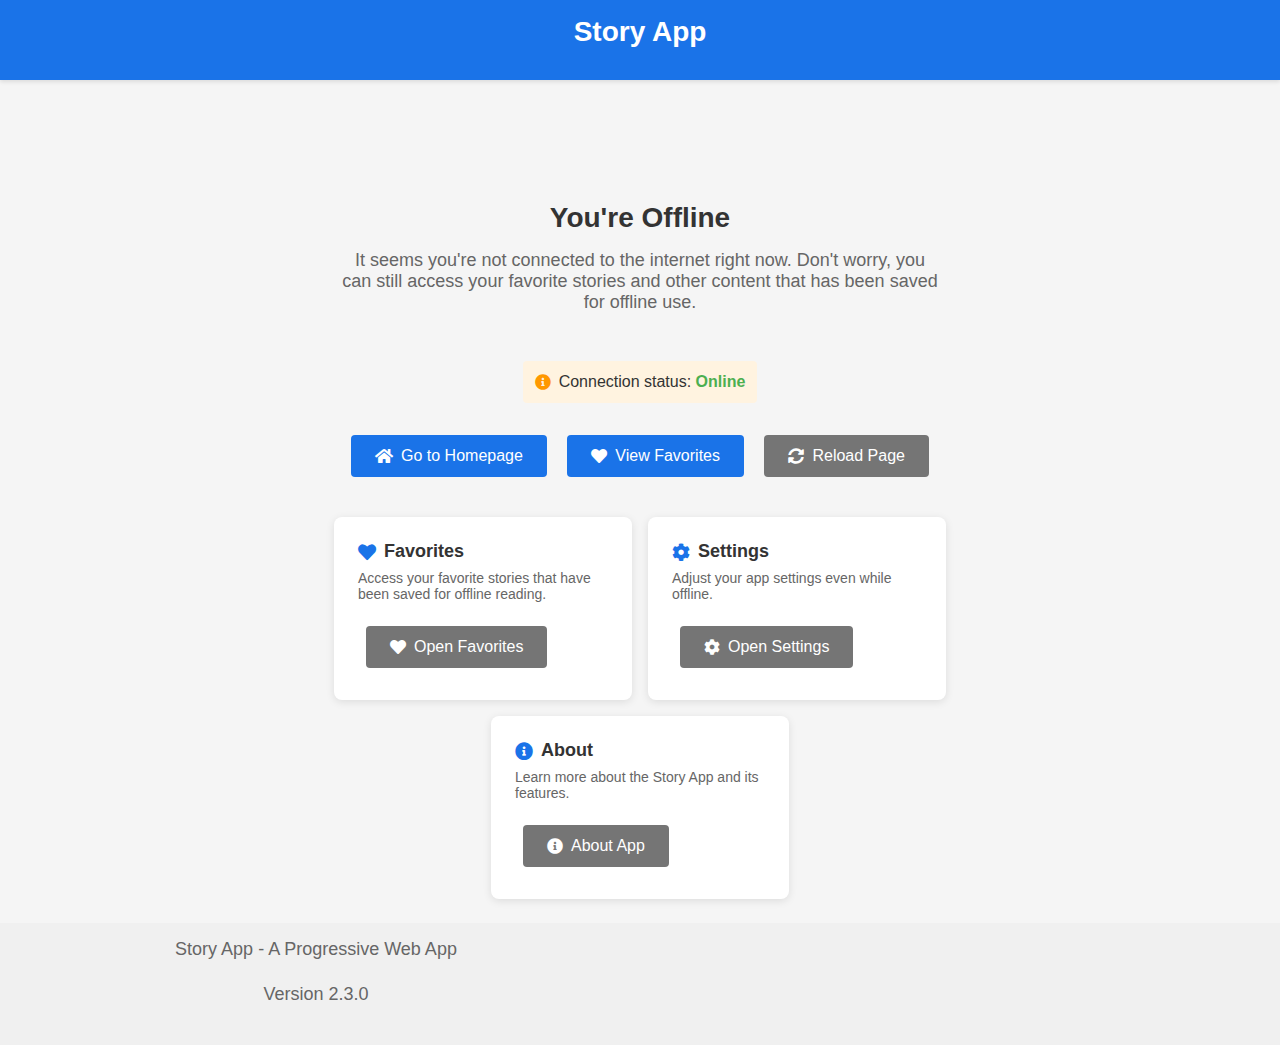
<file: src/public/offline.html>
<!DOCTYPE html>
<html lang="en">
<head>
    <meta charset="UTF-8">
    <meta name="viewport" content="width=device-width, initial-scale=1.0">
    <title>You're Offline - Story App</title>
    <link rel="stylesheet" href="https://cdnjs.cloudflare.com/ajax/libs/font-awesome/5.15.3/css/all.min.css">
    <style>
        body {
            font-family: 'Segoe UI', Tahoma, Geneva, Verdana, sans-serif;
            margin: 0;
            padding: 0;
            background-color: #f5f5f5;
            color: #333;
            display: flex;
            flex-direction: column;
            min-height: 100vh;
        }
        
        .header {
            background-color: #1A73E8;
            color: white;
            padding: 16px;
            text-align: center;
            box-shadow: 0 2px 4px rgba(0,0,0,0.1);
        }
        
        .main {
            flex: 1;
            display: flex;
            flex-direction: column;
            align-items: center;
            justify-content: center;
            padding: 24px;
            text-align: center;
        }
        
        .offline-icon {
            font-size: 64px;
            margin-bottom: 24px;
            color: #FF9800;
        }
        
        h1 {
            margin: 0 0 16px 0;
            font-size: 28px;
        }
        
        p {
            margin: 0 0 24px 0;
            font-size: 18px;
            color: #666;
            max-width: 600px;
        }
        
        .button {
            background-color: #1A73E8;
            color: white;
            border: none;
            padding: 12px 24px;
            border-radius: 4px;
            font-size: 16px;
            cursor: pointer;
            transition: background-color 0.2s;
            text-decoration: none;
            margin: 8px;
            display: inline-flex;
            align-items: center;
        }
        
        .button i {
            margin-right: 8px;
        }
        
        .button:hover {
            background-color: #1557b0;
        }
        
        .button.secondary {
            background-color: #757575;
        }
        
        .button.secondary:hover {
            background-color: #616161;
        }
        
        .footer {
            padding: 16px;
            text-align: center;
            background-color: #f0f0f0;
            color: #666;
            font-size: 14px;
        }
        
        .card-container {
            display: flex;
            flex-wrap: wrap;
            justify-content: center;
            gap: 16px;
            margin-top: 32px;
            max-width: 900px;
        }
        
        .card {
            background-color: white;
            border-radius: 8px;
            padding: 24px;
            width: 250px;
            text-align: left;
            box-shadow: 0 2px 8px rgba(0,0,0,0.1);
        }
        
        .card-title {
            font-size: 18px;
            font-weight: 600;
            margin-bottom: 8px;
            display: flex;
            align-items: center;
        }
        
        .card-title i {
            margin-right: 8px;
            color: #1A73E8;
        }
        
        .card p {
            font-size: 14px;
            margin-bottom: 16px;
        }
        
        .offline-status {
            margin-top: 24px;
            padding: 12px;
            background-color: #FFF3E0;
            border-radius: 4px;
            display: flex;
            align-items: center;
            justify-content: center;
        }
        
        .offline-status i {
            color: #FF9800;
            margin-right: 8px;
        }
        
        #connection-status {
            font-weight: bold;
        }
        
        .hidden {
            display: none;
        }
        
        #reload-button {
            display: none;
        }
    </style>
</head>
<body>
    <div class="header">
        <h1>Story App</h1>
    </div>
    
    <div class="main">
        <div class="offline-icon">
            <i class="fas fa-wifi-slash"></i>
        </div>
        <h1>You're Offline</h1>
        <p>It seems you're not connected to the internet right now. Don't worry, you can still access your favorite stories and other content that has been saved for offline use.</p>
        
        <div class="offline-status">
            <i class="fas fa-info-circle"></i>
            <span>Connection status: <span id="connection-status">Offline</span></span>
        </div>
        
        <div style="margin-top: 24px;">
            <a href="/" class="button">
                <i class="fas fa-home"></i>Go to Homepage
            </a>
            <a href="#/favorites" class="button">
                <i class="fas fa-heart"></i>View Favorites
            </a>
            <button id="reload-button" class="button secondary">
                <i class="fas fa-sync-alt"></i>Reload Page
            </button>
        </div>
        
        <div class="card-container">
            <div class="card">
                <div class="card-title">
                    <i class="fas fa-heart"></i>Favorites
                </div>
                <p>Access your favorite stories that have been saved for offline reading.</p>
                <a href="#/favorites" class="button secondary">
                    <i class="fas fa-heart"></i>Open Favorites
                </a>
            </div>
            
            <div class="card">
                <div class="card-title">
                    <i class="fas fa-cog"></i>Settings
                </div>
                <p>Adjust your app settings even while offline.</p>
                <a href="#/settings" class="button secondary">
                    <i class="fas fa-cog"></i>Open Settings
                </a>
            </div>
            
            <div class="card">
                <div class="card-title">
                    <i class="fas fa-info-circle"></i>About
                </div>
                <p>Learn more about the Story App and its features.</p>
                <a href="#/about" class="button secondary">
                    <i class="fas fa-info-circle"></i>About App
                </a>
            </div>
        </div>
    </div>
    
    <div class="footer">
        <p>Story App - A Progressive Web App</p>
        <p>Version 2.3.0</p>
    </div>
    
    <script>
        // Check if connection is restored
        function updateOnlineStatus() {
            const status = navigator.onLine;
            const statusElement = document.getElementById('connection-status');
            const reloadButton = document.getElementById('reload-button');
            
            if (status) {
                statusElement.textContent = 'Online';
                statusElement.style.color = '#4CAF50';
                reloadButton.style.display = 'inline-flex';
                
                // Show a notification that we're back online
                if (document.hidden) {
                    // If the page is not visible, show a notification
                    if ('Notification' in window && Notification.permission === 'granted') {
                        new Notification('You\'re back online!', {
                            body: 'You can now reload the Story App to access all features.',
                            icon: '/images/logo-192x192.png'
                        });
                    }
                }
            } else {
                statusElement.textContent = 'Offline';
                statusElement.style.color = '#F44336';
                reloadButton.style.display = 'none';
            }
        }
        
        window.addEventListener('online', updateOnlineStatus);
        window.addEventListener('offline', updateOnlineStatus);
        
        // Check connection status when page loads
        document.addEventListener('DOMContentLoaded', () => {
            updateOnlineStatus();
            
            // Add reload button functionality
            document.getElementById('reload-button').addEventListener('click', () => {
                window.location.reload();
            });
            
            // Request notification permission
            if ('Notification' in window && Notification.permission !== 'granted' && Notification.permission !== 'denied') {
                Notification.requestPermission();
            }
        });
        
        // Attempt to load cached content
        async function checkCachedContent() {
            if ('caches' in window) {
                try {
                    // Check for cached pages
                    const dynamicCache = await caches.open('story-app-dynamic-v2');
                    const keys = await dynamicCache.keys();
                    
                    console.log('Cached content available:', keys.length > 0);
                    
                    // You can display cached content here if needed
                } catch (error) {
                    console.error('Error checking cached content:', error);
                }
            }
        }
        
        checkCachedContent();
    </script>
</body>
</html>
</file>
